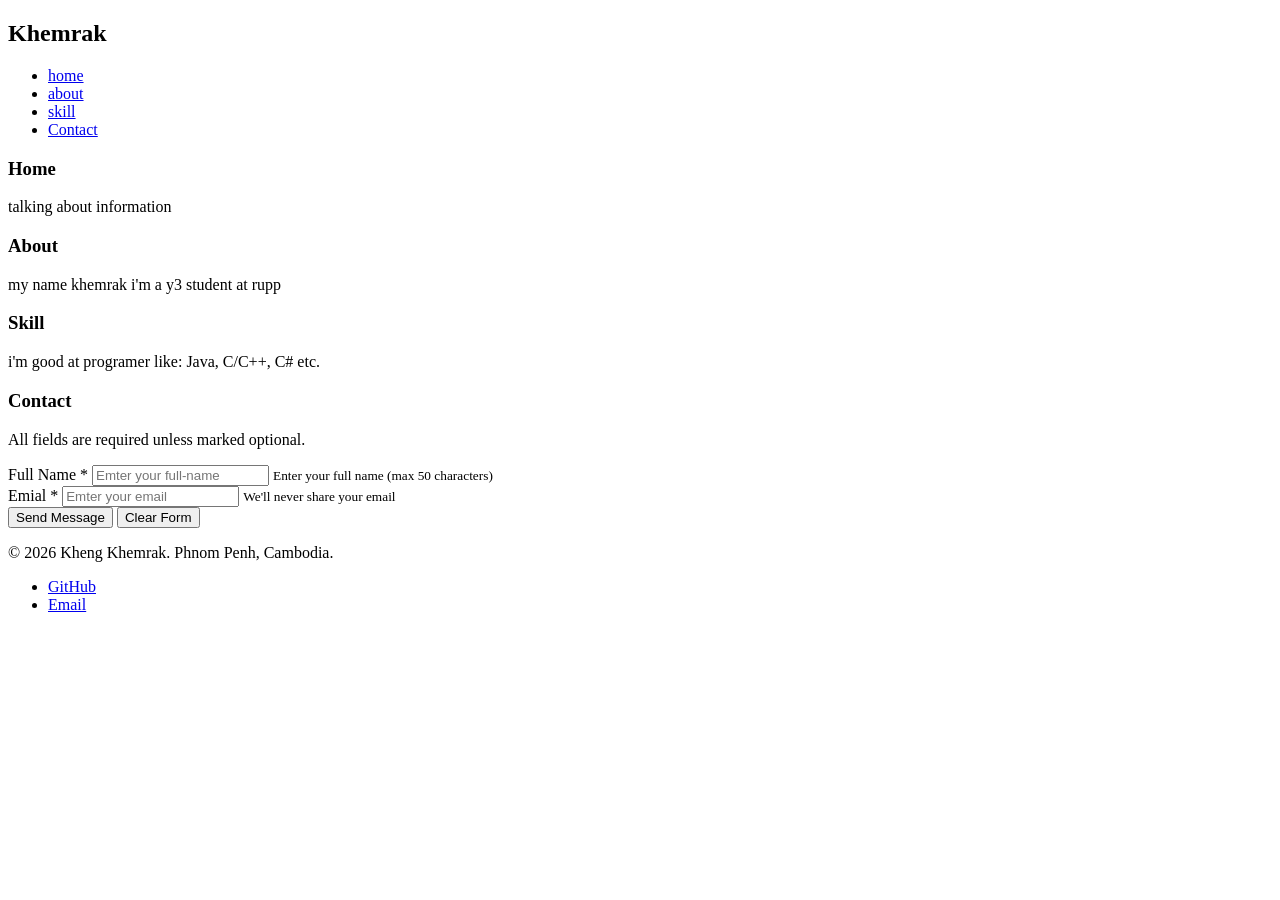
<file: index.html>
<!DOCTYPE html>
<html lang="en">
<head>
    <meta charset="UTF-8">
    <meta name="viewport" content="width=device-width, initial-scale=1.0">
    <title>Document</title>
</head>
<body>
    <header>
        <h2 class="logo">Khemrak</h2>
        <nav aria-label="Main Nav">
            <ul class="nav=list">
                <li ><a href="#home" class="nav-link">home </a></li>
                <li ><a href="#about" class="nav-link">about</a></li>
                <li><a href="#skill" class="nav-link">skill</a></li>
                <li><a href="#con" class="nav-link">Contact</a></li>
            
            </ul>
        </nav>
    </header>

    <!-- mail -->
     <main>
        <!-- home -->
        <section id="home" class="home" aria-labelledby="hero-title">
            <h3>Home</h3>
            <p>talking about information</p>

        </section>

        <!-- about -->
         <section id="about" class="about" aria-labelledby="about-title">
            <h3>About</h3>
            <p>my name khemrak i'm a y3 student at rupp</p>
         </section>

         <!-- skill -->
          <section id="skill" class="skill" aria-labelledby="skill-title">
            <h3>Skill</h3>
            <p>i'm good at programer like: Java, C/C++, C# etc.</p>
            

          </section>

          <!-- contact -->
          <section id="con" class="con" aria-labelledby="contact-title">
            <h3>Contact</h3>
            <section id="con" class="con" aria-labelledby="contact-title">
                <form action="/api/contact" method="post" novalidate  aria-describedby="form-instruction">
                    <p id="form-instruction" class="sr-only">All fields are required unless marked optional.</p>
                    <!-- name -->
                    <div class="form-group">
                    <label for="fullName">Full Name <span class="required">*</span></label>
                    <input 
                            type="text" 
                            id="fullName" 
                            name="fullName" 
                            required 
                            placeholder="Emter your full-name"
                            maxlength="50"
                            aria-describedby="name-help">
                        <small id="name-help" class="form-help">Enter your full name (max 50 characters)</small>
                    </div>
                    <!-- email -->
                    <div class="form-group">
                    <label for="email">Emial <span class="required">*</span></label>
                    <input 
                            type="email" 
                            id="email" 
                            name="email" 
                             required 
                            placeholder="Emter your email"
                            maxlength="50"
                            aria-describedby="name-help">
                        <small id="name-help" class="form-help">We'll never share your email</small>
                    </div>
                    <!-- botton -->
                     <div class="form-actions">
                        <button type="submit" class="btn btn-primary">Send Message </button>
                        <button type="reset" class="btn btn-secondary">Clear Form</button>
                    </div>
                </form>

                </section>

           </section>


     </main>

     <!-- footer -->
       <footer class="footer">
            <p>&copy; 2026 Kheng Khemrak. Phnom Penh, Cambodia.</p>
            <ul class="social-links">
                <li><a href="https://github.com/moshinosaur" target="_blank" rel="noopener noreferrer">GitHub</a></li>
                <li><a href="khemrakcc@gmail.com">Email</a></li>
    </ul>
       </footer>
</body>
</html>
</file>
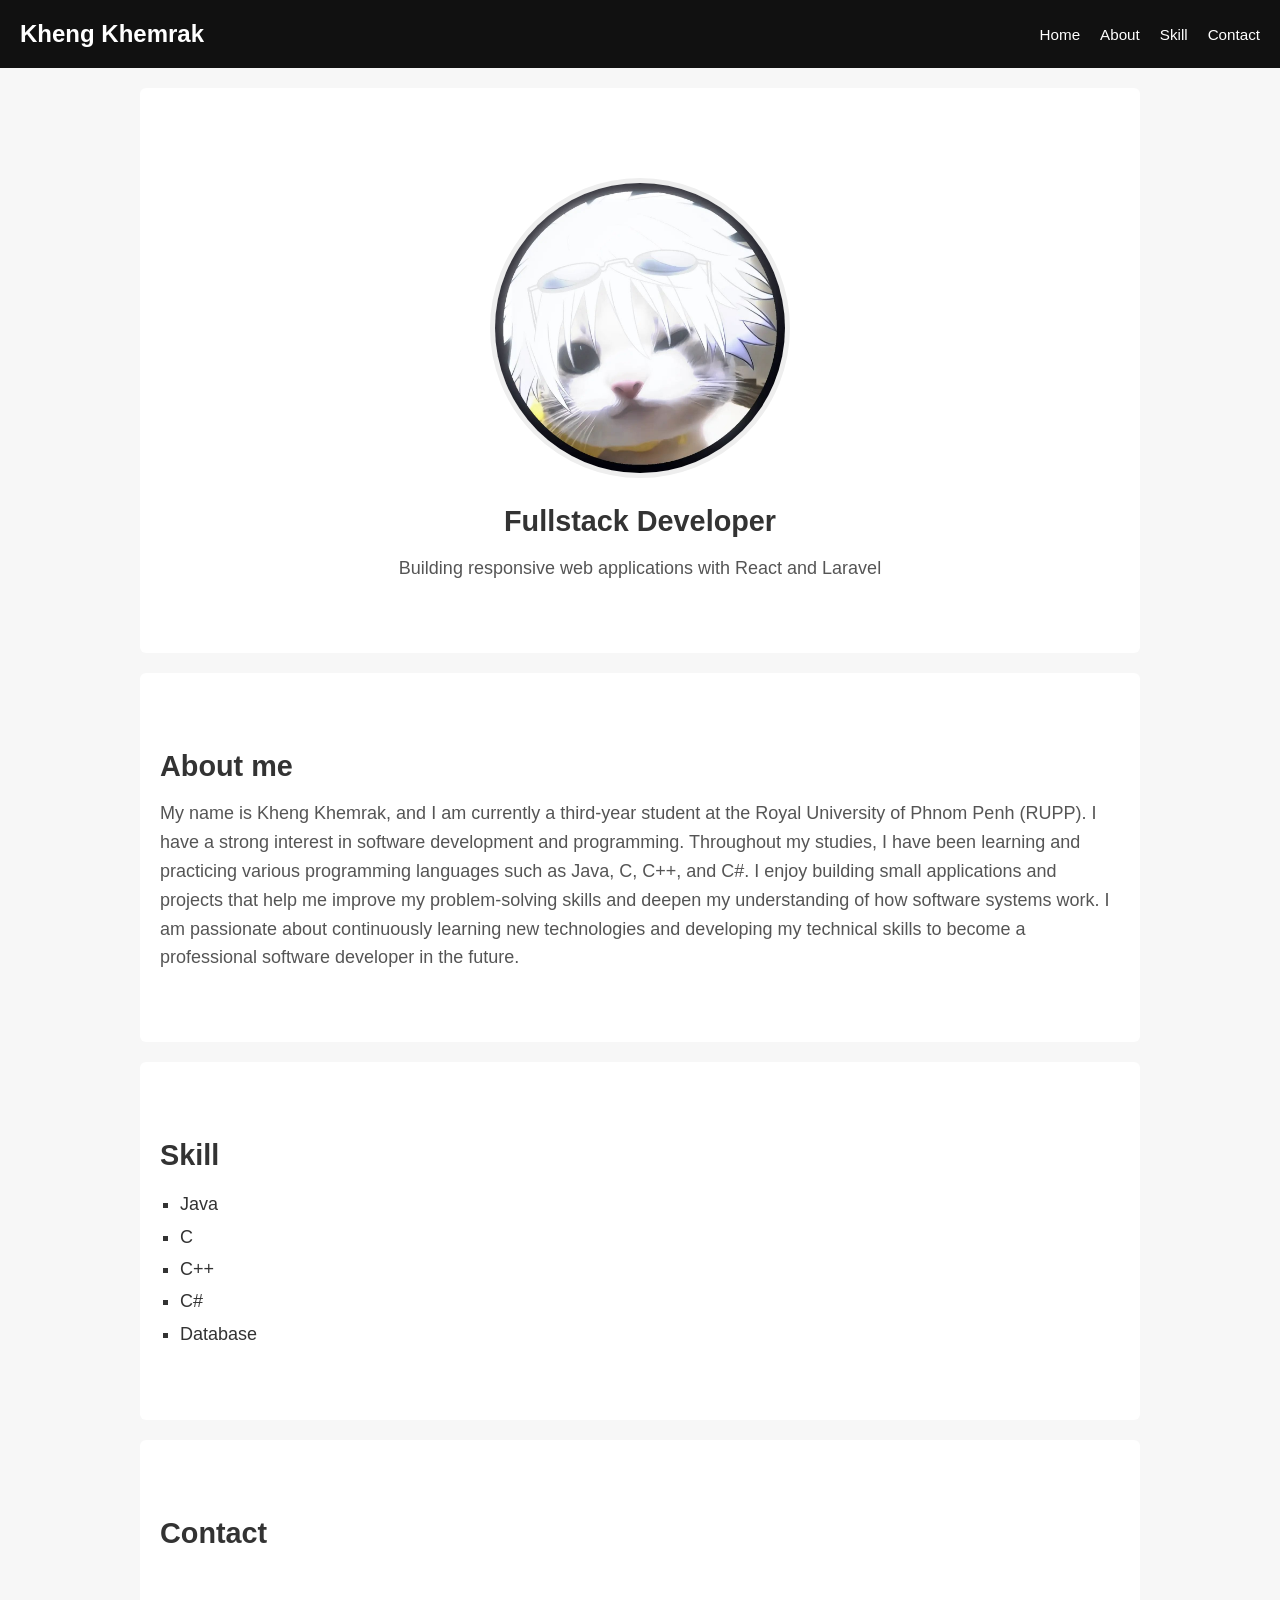
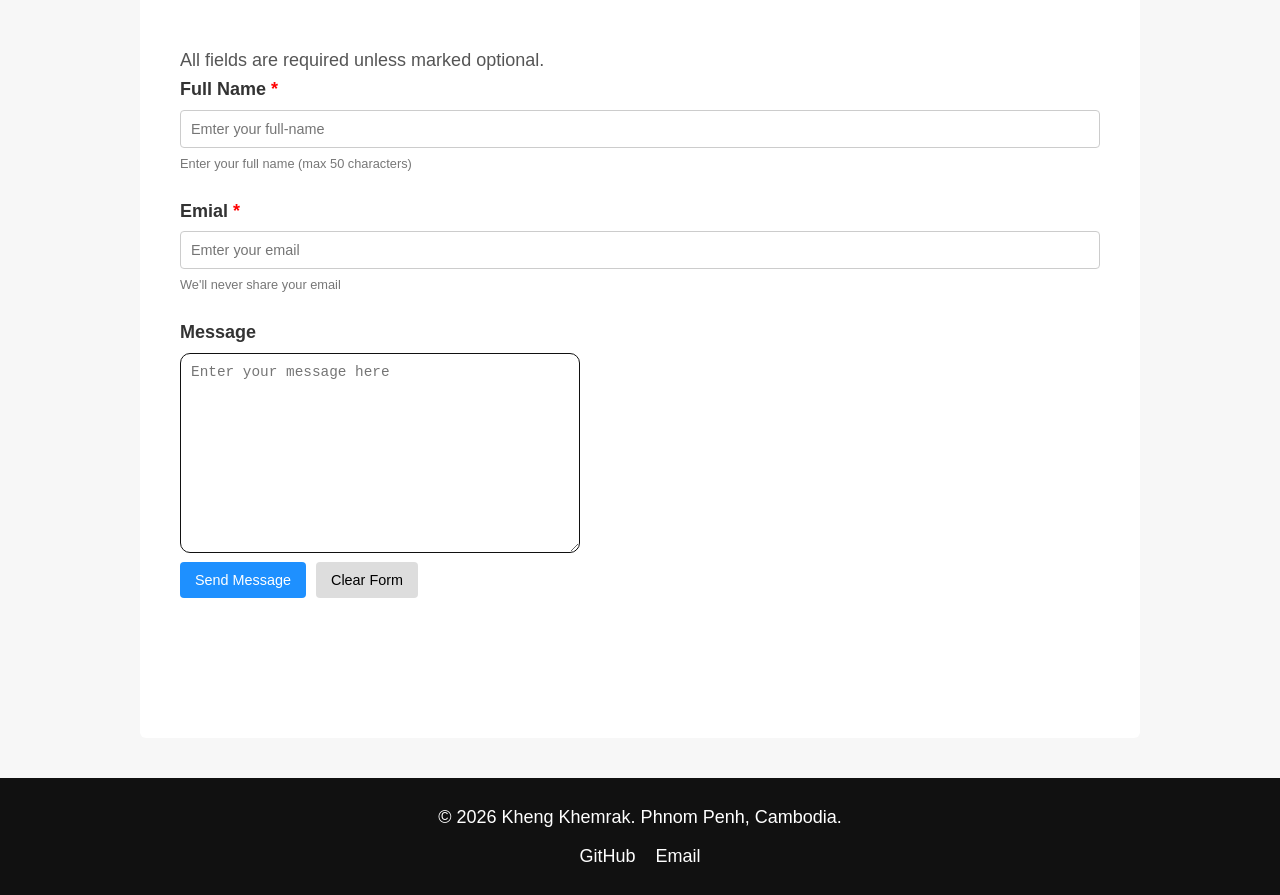
<file: homework/index.html>
<!DOCTYPE html>
<html lang="en">
<head>
    <meta charset="UTF-8">
    <meta name="viewport" content="width=device-width, initial-scale=1.0">
    <title>My Profile</title>
    <link rel="stylesheet" href="style.css">
</head>
<body>
    <header class="header">
        <h2 class="logo">Kheng Khemrak</h2>
        <nav aria-label="Main Nav">
            <ul class="nav-list">
                <li ><a href="#home" class="nav-link">Home </a></li>
                <li ><a href="#about" class="nav-link">About</a></li>
                <li><a href="#skill" class="nav-link">Skill</a></li>
                <li><a href="#contact" class="nav-link">Contact</a></li>
            
            </ul>
        </nav>
    </header>

    <!-- mail -->
     <main>
        <!-- home -->
        <section id="home" class="home" aria-labelledby="hero-title">
            <img src="MyPic.jpg" alt="My Picture"width="300" height="300" loading="lazy">
            <div class="text">
                <h3 class="title">Fullstack Developer</h3>
                <p class="subtitle">Building responsive web applications with React and Laravel</p>
                
            </div>
            

        </section>

        <!-- about -->
         <section id="about" class="about" aria-labelledby="about-title">
            <div class="text">
                <h3 class="title">About me</h3>
            <p class="subtitle">My name is Kheng Khemrak, and I am currently a third-year student at the Royal University of Phnom Penh (RUPP). 
            I have a strong interest in software development and programming. Throughout my studies, I have been learning 
            and practicing various programming languages such as Java, C, C++, and C#. I enjoy building small applications 
            and projects that help me improve my problem-solving skills and deepen my understanding of how software systems work. 
            I am passionate about continuously learning new technologies and developing my technical skills to become a 
            professional software developer in the future.
            </p>
            </div>
            
         </section>

         <!-- skill -->
          <section id="skill" class="skill" aria-labelledby="skill-title">
            <h3 class="skill-title">Skill</h3>
            <ul class="skill-list">
                <li>Java</li>
                <li>C</li>
                <li>C++</li>
                <li>C#</li>
                <li>Database</li>
            </ul>
            

          </section>

          <!-- contact -->
          <section id="con" class="con" aria-labelledby="contact-title">
            <h3>Contact</h3>
            <section id="con" class="con" aria-labelledby="contact-title">
                <form action="/api/contact" method="post" novalidate  aria-describedby="form-instruction">
                    <p id="form-instruction" class="sr-only">All fields are required unless marked optional.</p>
                    <!-- name -->
                    <div class="form-group">
                    <label for="fullName">Full Name <span class="required">*</span></label>
                    <input 
                            type="text" 
                            id="fullName" 
                            name="fullName" 
                            required 
                            placeholder="Emter your full-name"
                            maxlength="50"
                            aria-describedby="name-help">
                        <small id="name-help" class="form-help">Enter your full name (max 50 characters)</small>
                    </div>
                    <!-- email -->
                    <div class="form-group">
                    <label for="email">Emial <span class="required">*</span></label>
                    <input 
                            type="email" 
                            id="email" 
                            name="email" 
                            required 
                            placeholder="Emter your email"
                            maxlength="50"
                            aria-describedby="name-help">
                        <small id="name-help" class="form-help">We'll never share your email</small>
                    </div>
                    <!-- message -->
                     <div class="message">
                        <label for="message">Message </label>
                        <textarea 
                                id="message" 
                                name="message" 
                                required 
                                placeholder="Enter your message here"
                                maxlength="500"
                                aria-describedby="message-help"></textarea>

                     </div>
                    <!-- botton -->
                     <div class="form-actions">
                        <button type="submit" class="btn btn-primary">Send Message </button>
                        <button type="reset" class="btn btn-secondary">Clear Form</button>
                    </div>
                </form>

                </section>

           </section>


     </main>

     <!-- footer -->
       <footer class="footer">
            <p>&copy; 2026 Kheng Khemrak. Phnom Penh, Cambodia.</p>
            <ul class="social-links">
                <li><a href="https://github.com/moshinosaur" target="_blank" rel="noopener noreferrer">GitHub</a></li>
                <li><a href="khemrakcc@gmail.com">Email</a></li>
    </ul>
       </footer>
</body>
</html>
</file>
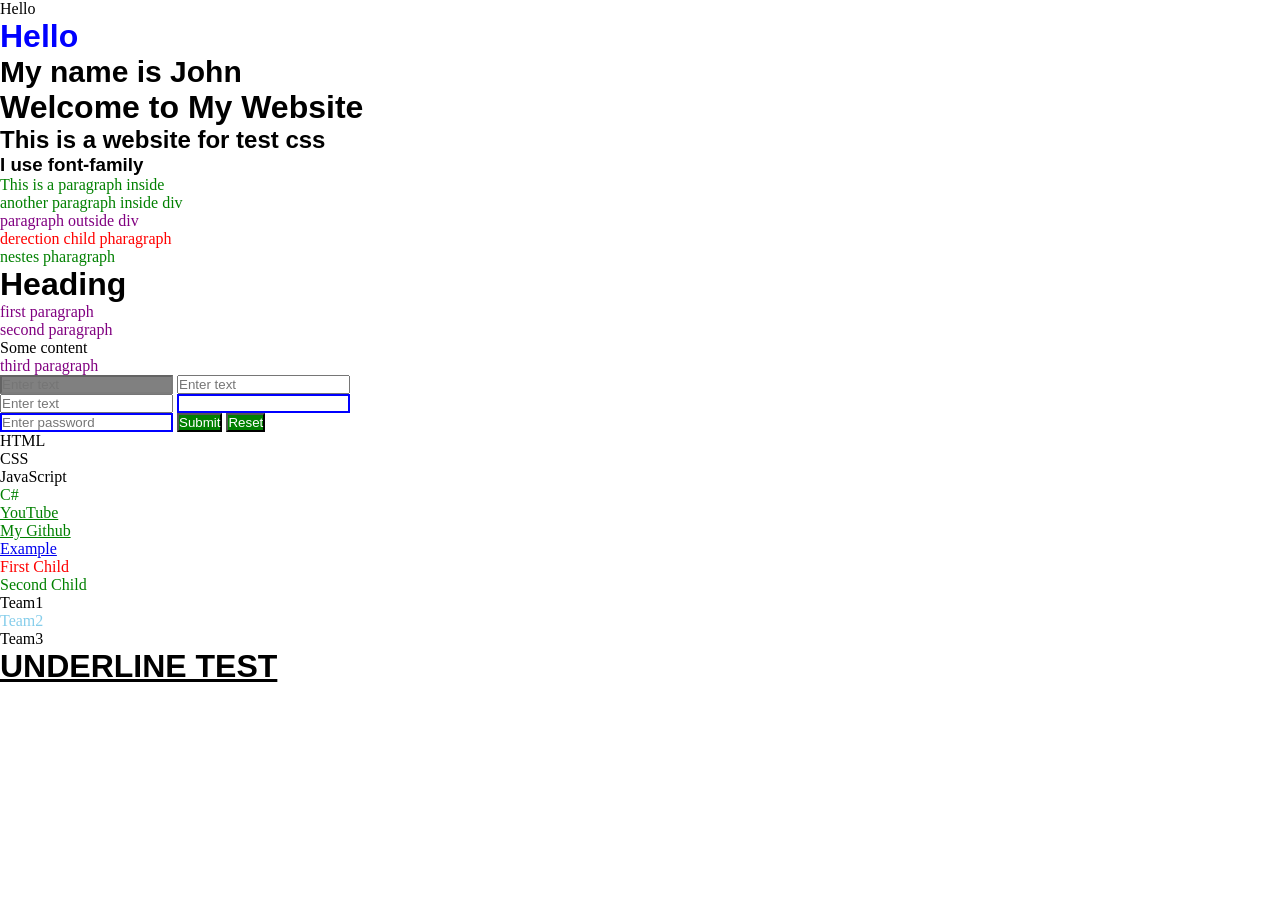
<file: week2_CSS/exercise/index.html>
<!DOCTYPE html>
<html lang="en">
<head>
    <meta charset="UTF-8">
    <meta name="viewport" content="width=device-width, initial-scale=1.0">
    <title>Document</title>
    <link rel="stylesheet" href="style.css">
</head>
<body>
    <p>Hello</p>
    <div class="testh">
        <h1>Hello</h1>
    </div>

    <div id="title">
        <h2>My name is John</h2>
    </div>

    <h1>Welcome to My Website </h1>
    <h2>This is a website for test css</h2>
    <h3>I use font-family</h3>
    <!--  -->
    <div>
        <p>This is a paragraph inside</p>
        <section>
            <p>another paragraph inside div</p>

        </section>
    </div>
    <p>paragraph outside div</p>

    <!-- div>p -->
    <div class="div_p">
        <p>
            derection child pharagraph
        </p>
        <section><p>nestes pharagraph</p></section>
    </div>
    <!-- h1 ~p -->
    <h1>Heading</h1>
    <p>first paragraph</p>
    <p>second paragraph</p>
    <div>Some content</div>
    <p>third paragraph</p>
    <!-- disable -->
    <input type="text" placeholder="Enter text" disabled>
    <input type="text" placeholder="Enter text">
    <br>

    <!--  -->
    <input type="text"placeholder="Enter text" >
    <input type="password">
    <br>
    <!-- class btn -->
    <input type="password"placeholder="Enter password">
    <button class="btn submit">Submit</button>
    <button class="btn reset">Reset</button>
    <br>
    <!-- lang -->
    <div class="langTest">
        <p lang="en-1">HTML</p>
        <p lang="en-2">CSS</p>
        <p lang="en-3">JavaScript</p>
        <p lang="fr">C#</p>

    </div>

  
    <a href="https://www.youtube.com/" target="_blank" title="Open new page">YouTube</a><br>
    <a href="https://github.com/moshinosaur" target="_blank" title="Open new page">My Github</a><br>
    <a href="http://example.com">Example</a><br>

    <div class="firstchild">
        <p>First Child</p>
        <p>Second Child</p>
    </div>

    <ol>
        <li>Team1</li>
        <li>Team2</li>
        <li>Team3</li>
    </ol>

    <div class="testUnderline">
        <h1>Underline Test</h1>
    </div>
   






    

</body>
</html>
</file>
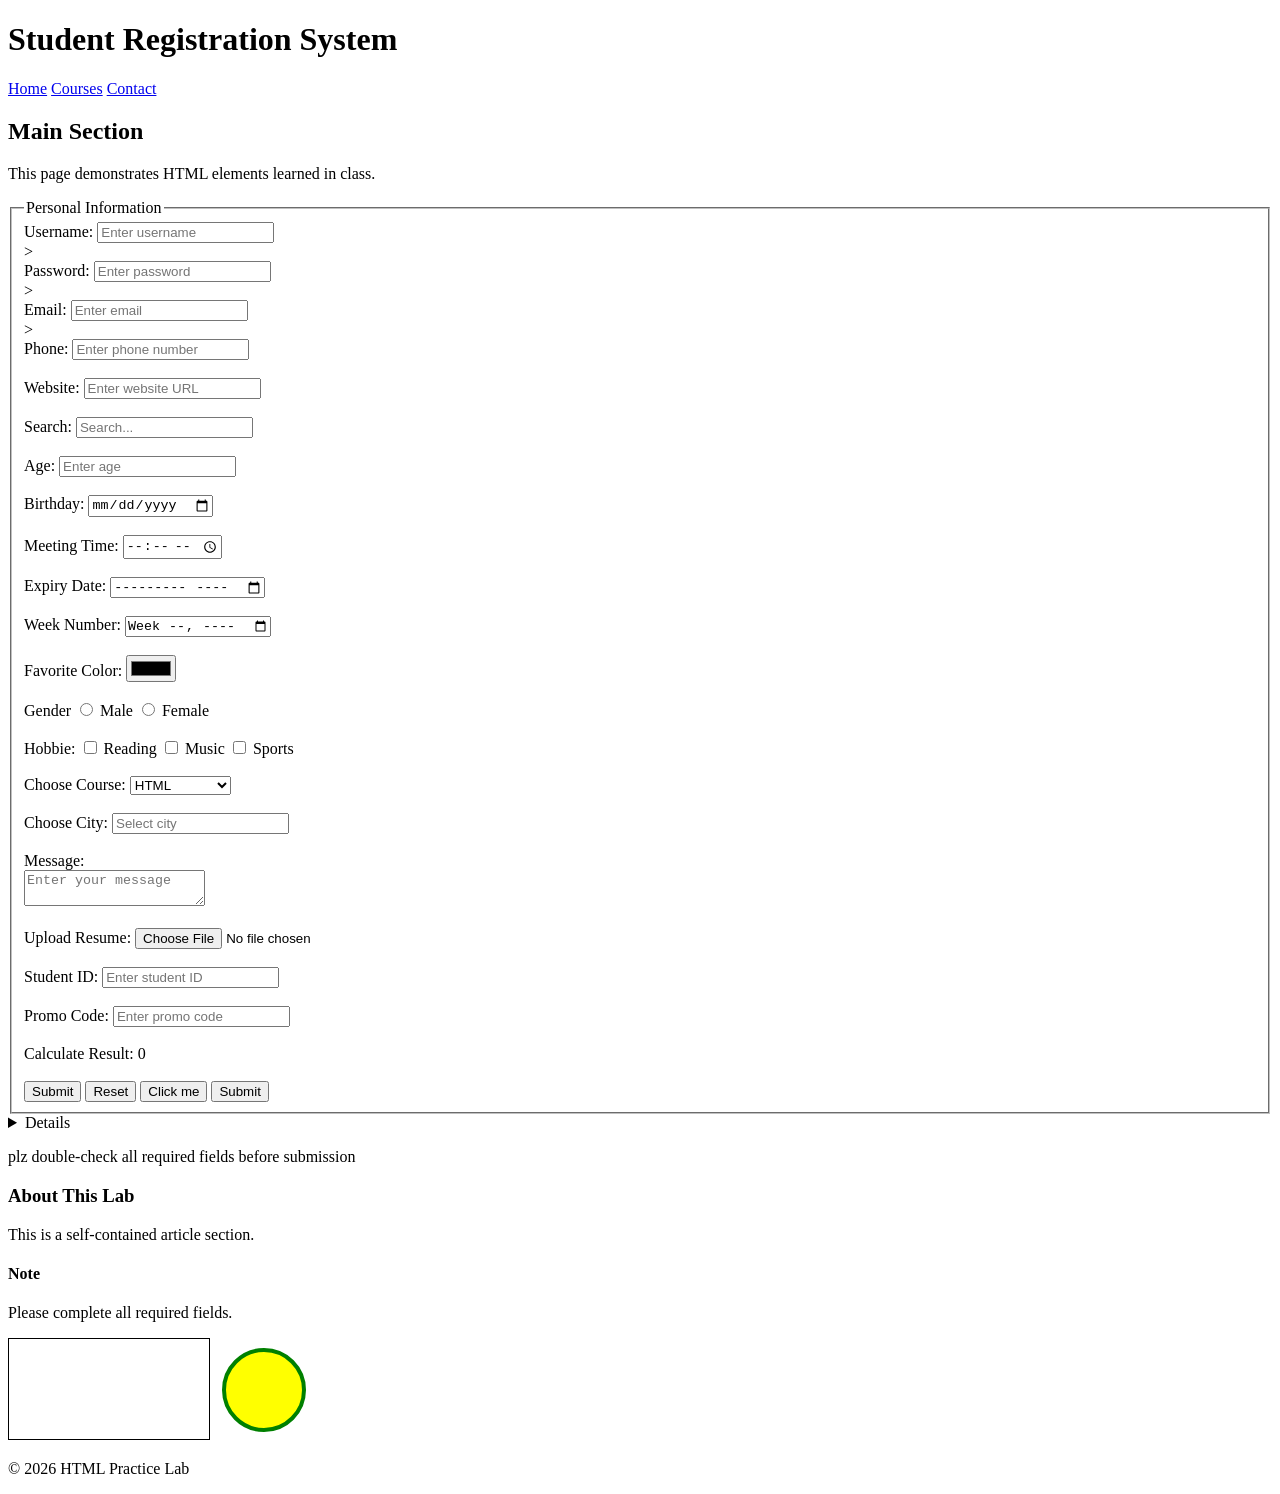
<file: Week01_Day2_lab01_.html>
<!DOCTYPE html>
<html lang="en">
<head>
    <meta charset="UTF-8">
    <meta name="viewport" content="width=device-width, initial-scale=1.0">
    <title>Document</title>
    <header><h1>Student Registration System</h1></header>
</head>
<body>
    <nav>
        <a href="#">Home</a>
        <a href="#">Courses</a>
        <a href="#">Contact</a>
    </nav>

    <section>
        <h2>Main Section</h2>
        <p>This page demonstrates HTML elements learned in class.</p>
        <form action="/submit.php"
              method="POST"
              enctype="multipart/form-data"
              accept="TUF-8"
              autocomplete="off"
              name="studentForm"
              target="_blank"
              rel="noopener">

              <fieldset>
                <legend>Personal Information</legend>

                <label for="username">Username:</label>
                <input type="text" id="username"name="username"maxlength="20" placeholder="Enter username" title="username" required>
                <br>><br>

                <label for="password">Password:</label>
                <input type="password" id="password" name="password" placeholder="Enter password" title="password" required>
                <br>><br>

                <label for="email">Email:</label>
                <input type="email" id="email" name="email" placeholder="Enter email" title="email" required>
                <br>><br>

                <label for="phone">Phone:</label>
                <input type="tel" id="phone" name="phone" placeholder="Enter phone number" title="phone" required>
                <br><br>

                <label for="website">Website:</label>
                <input type="url" id="website" name="website" placeholder="Enter website URL" title="website" required>
                <br><br>

                <label for="searchbox">Search:</label>
                <input type="text" id="searchbox" name="searchbox" placeholder="Search..." title="searchbox">
                <br><br>

                <label for="age">Age: </label>
                <input type="number" id="age" name="age" placeholder="Enter age" title="age" required>
                <br><br>
              
                <label for="birthday">Birthday:</label>
                <input type="date" id="birthday" name="birthday" title="birthday">
                <br><br>

                <label for="meeting">Meeting Time:</label>
                <input type="time" id="meeting" name="meeting" title="meeting">
                <br><br>

                <label for="expiry">Expiry Date:</label>
                <input type="month" id="expiry" name="expiry" title="expiry">
                <br><br>

                <label for="weeknumber">Week Number:</label>
                <input type="week" id="weeknumber" name="weeknumber" title="weeknumber">
                <br><br>    

                <label for="favcolor">Favorite Color:</label>
                <input type="color" id="favcolor" name="favcolor" title="favcolor">
                <br><br>

                <label>Gender</label>
                <input type="radio" id="male" name="gender" value="male"title="select male">
                <label for="male">Male</label>
                <input type="radio" id="female" name="gender" value="female" title="select female">
                <label for="female">Female</label>
                <br><br>

                <label >Hobbie: </label>
                <input type="checkbox"id=reading name="hobbies" value="reading" title="select reading">
                <label for="reading">Reading</label>
                <input type="checkbox" id="traveling" name="hobbies" value="music"title="select music hobbby">
                <label >Music</label>
                <input type="checkbox"id="sports" name="hobbies" value="sports"title="select sports hobbby">
                <label >Sports</label>
                <br><br>
                <!-- select option -->
                <label for="course">Choose Course:</label>
                <select id="course" name="course" title="course selection">
                    <optgroup label="Programming">
                        <option value="html">HTML</option>
                        <option value="css">CSS</option>
                        <option value="javascript">JavaScript</option>
                    </optgroup>
                    <optgroup label="Design">   
                        <option value="figma">Figma</option>
                        <option value="ps">Photoshop</option>
                    </optgroup>
                </select>
                <br><br>

                <label for="city">Choose City:</label>
                <input list="cities" id="city" name="city" placeholder="Select city" title="select city from list">
                <datalist id="cities">
                    <option value="Prey Veng">
                    <option value="Phnom Penh">
                    <option value="Siem Reap">
                    <option value="Rotanak Kiri">
                    <option value="Bonteay Meanchey">
                </datalist>
                <br><br>    

                <!-- text area -->
                <label for="message">Message:</label><br>
                <textarea id="message" name="message" placeholder="Enter your message" title="enter message"></textarea>
                <br><br>

                <!-- file upload -->
                <label for="resume">Upload Resume:</label>
                <input type="file" id="resume" name="resume" title="upload resume">
                <br><br>

                <label for="student_id">Student ID:</label>
                <input type="text" id="student_id" name="student_id" placeholder="Enter student ID" title="enter student ID">
                <br><br>

                <label for="promo">Promo Code:</label>
                <input type="text" id="promo" name="promo" placeholder="Enter promo code" title="enter promo code">
                <br><br>

                <label for="result">Calculate Result:</label>
                <output id="result" name="result"  >0</output>
                <br><br>

                <input type="submit" value="Submit">
                <input type="reset" value="Reset">
                <input type="button" value="Click me">
                <input type="submit"value="Submit">


             </fieldset>
            </form>

            <details>Click to view instructions</details>
            <p>plz double-check all required fields before submission</p>

            
    </section>

    
    <article>
        <h3>About This Lab</h3>
        <p>This is a self-contained article section.</p>
    </article>
    <aside>
        <h4>Note</h4>
        <p>Please complete all required fields.</p>
    </aside>
        <canvas id="myCanvas" width="200" height="100"style="border:1px solid black;"   ></canvas>
        
        <svg width="100" height="100">
                <circle cx="50" cy="50" r="40" stroke="green" stroke-width="4" fill="yellow" />
        </svg>
    <footer>
        <p>© 2026 HTML Practice Lab</p>
    </footer>
    
</body>
</html>
</file>
<file: homework/style.css>
/* ===============================
GLOBAL RESET
================================ */

*{
  margin:0;
  padding:0;
  box-sizing:border-box;
}

html{
  scroll-behavior:smooth;
}

body{
  font-family: Arial, Helvetica, sans-serif;
  line-height:1.6;
  color:#333;
  background:#f7f7f7;
}

a{
  text-decoration:none;
}

/* ===============================
HEADER
================================ */

.header{
  background:#111;
  color:white;
  padding:15px 20px;
}

.logo{
  font-size:1.5rem;
  margin-bottom:10px;
}

.nav-list{
  list-style:none;
  display:flex;
  flex-direction:column;
  gap:10px;
}

.nav-link{
  color:white;
  font-size:0.95rem;
}

.nav-link:hover{
  color:#1e90ff;
}

/* ===============================
SECTIONS
================================ */

section{
  padding:60px 20px;
  max-width:1000px;
  margin:auto;
  background:white;
  margin-top:20px;
  border-radius:6px;
}

section h3{
  font-size:1.8rem;
  margin-bottom:10px;
}

section p{
  color:#555;
}

/* ===============================
HOME
================================ */

.home{
  text-align:center;
}
.text title{
  font-size:1.5rem;
  margin-bottom:10px;
}
.text subtitle{
  color:#666;
  margin-bottom:20px;
}
#home img {
  width: 300px;
  height: 300px;
  border-radius: 50%;
  object-fit: cover;  
  display: block;
  margin: 20px auto;   
  border: 5px solid #eee;
}
/* ===============================
ABOUT
================================ */

.about{
  text-align:left;
}


/* ===============================
SKILL
================================ */

.skill-list{
  list-style:square;
  padding-left:20px;
  line-height:1.8;
}

/* ===============================
CONTACT FORM
================================ */

.form-group{
  margin-bottom:20px;
}

label{
  display:block;
  margin-bottom:6px;
  font-weight:bold;
}

input{
  width:100%;
  padding:10px;
  border:1px solid #ccc;
  border-radius:4px;
  font-size:0.9rem;
}
textarea{
    width: 400px;
    height: 200px;
    padding: 10px;
    border:#111 solid 1px;
    border-radius: 10px;
    font-size: 0.9rem;
}

.form-help{
  font-size:0.8rem;
  color:#777;
}

.required{
  color:red;
}

/* ===============================
BUTTONS
================================ */

.form-actions{
  display:flex;
  gap:10px;
}

.btn{
  padding:10px 15px;
  border:none;
  border-radius:4px;
  cursor:pointer;
  font-size:0.9rem;
}

.btn-primary{
  background:#1e90ff;
  color:white;
}

.btn-primary:hover{
  background:#1877d4;
}

.btn-secondary{
  background:#ddd;
}

.btn-secondary:hover{
  background:#ccc;
}

/* ===============================
FOOTER
================================ */

.footer{
  background:#111;
  color:white;
  text-align:center;
  padding:25px 20px;
  margin-top:40px;
}

.social-links{
  list-style:none;
  display:flex;
  justify-content:center;
  gap:20px;
  margin-top:10px;
}

.social-links a{
  color:white;
}

.social-links a:hover{
  color:#1e90ff;
}

/* ===============================
TABLET RESPONSIVE
================================ */

@media (min-width:768px){

.header{
  display:flex;
  justify-content:space-between;
  align-items:center;
}

.logo{
  margin-bottom:0;
}

.nav-list{
  flex-direction:row;
  gap:20px;
}

}

/* ===============================
DESKTOP RESPONSIVE
================================ */

@media (min-width:1024px){

body{
  font-size:18px;
}

section{
  padding:70px 20px;
}

}
</file>
<file: week2_CSS/exercise/style.css>
*{
    margin: 0;
    padding: 0;
}
/* p{
    color: red;
} */
.testh{
    color: blue;
    
}
#title{
    font-size: 20px;
}
h1,h2,h3{
    font-family: Arial, Helvetica, sans-serif;
}
div p{
    color: green;
}
.div_p>p{
    color: red;
}
h1~p{
    color: purple;
}
[disabled]{
    background-color: gray;

}
input[type="password"]{
    border: 2px solid blue;
}
[class~="btn"]{
    background-color: green;
    color: white;
}
.langTest [lang|="en"]{
    color: black;
}
a[href^="https"]{
    color: green;
}
.firstchild p:first-child{
    color: red;
}
li:nth-child(2){

    color: skyblue
}
.testUnderline{
    text-decoration: underline;
    text-transform: uppercase;
}
</file>
